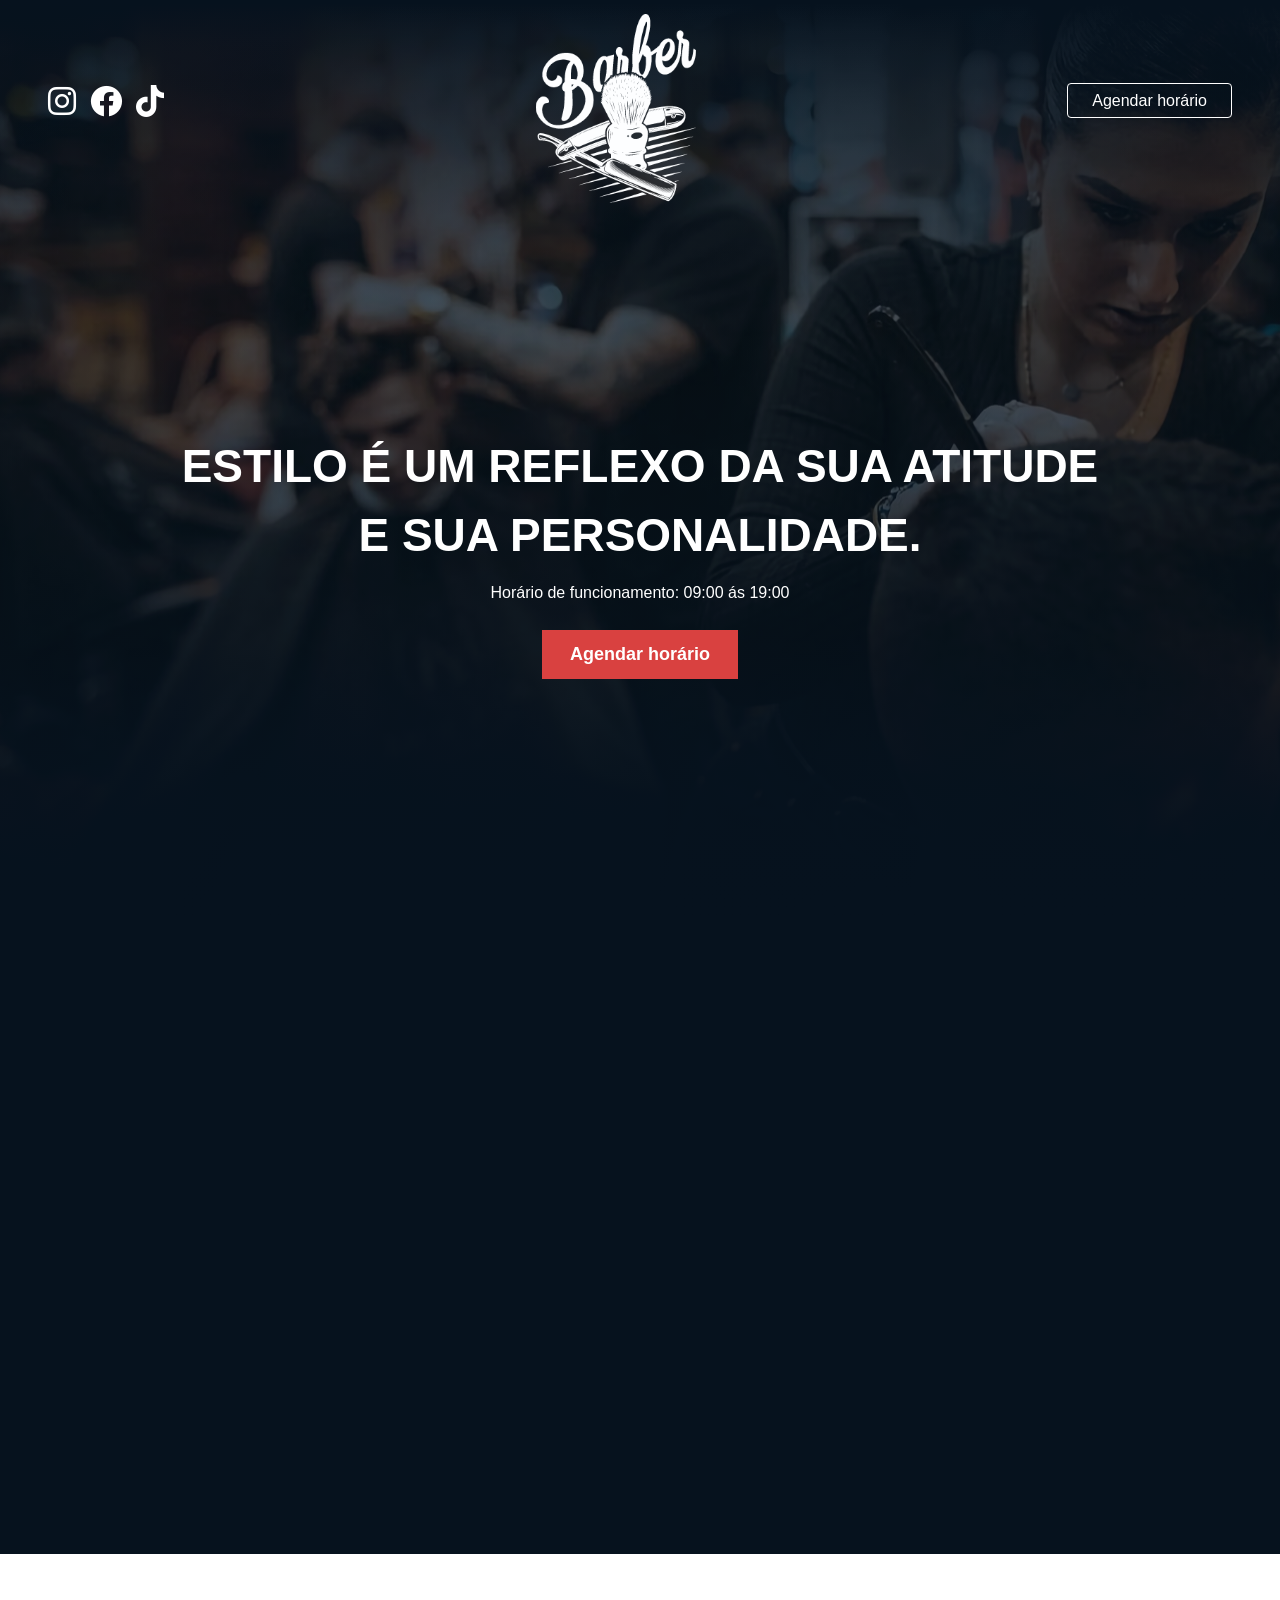
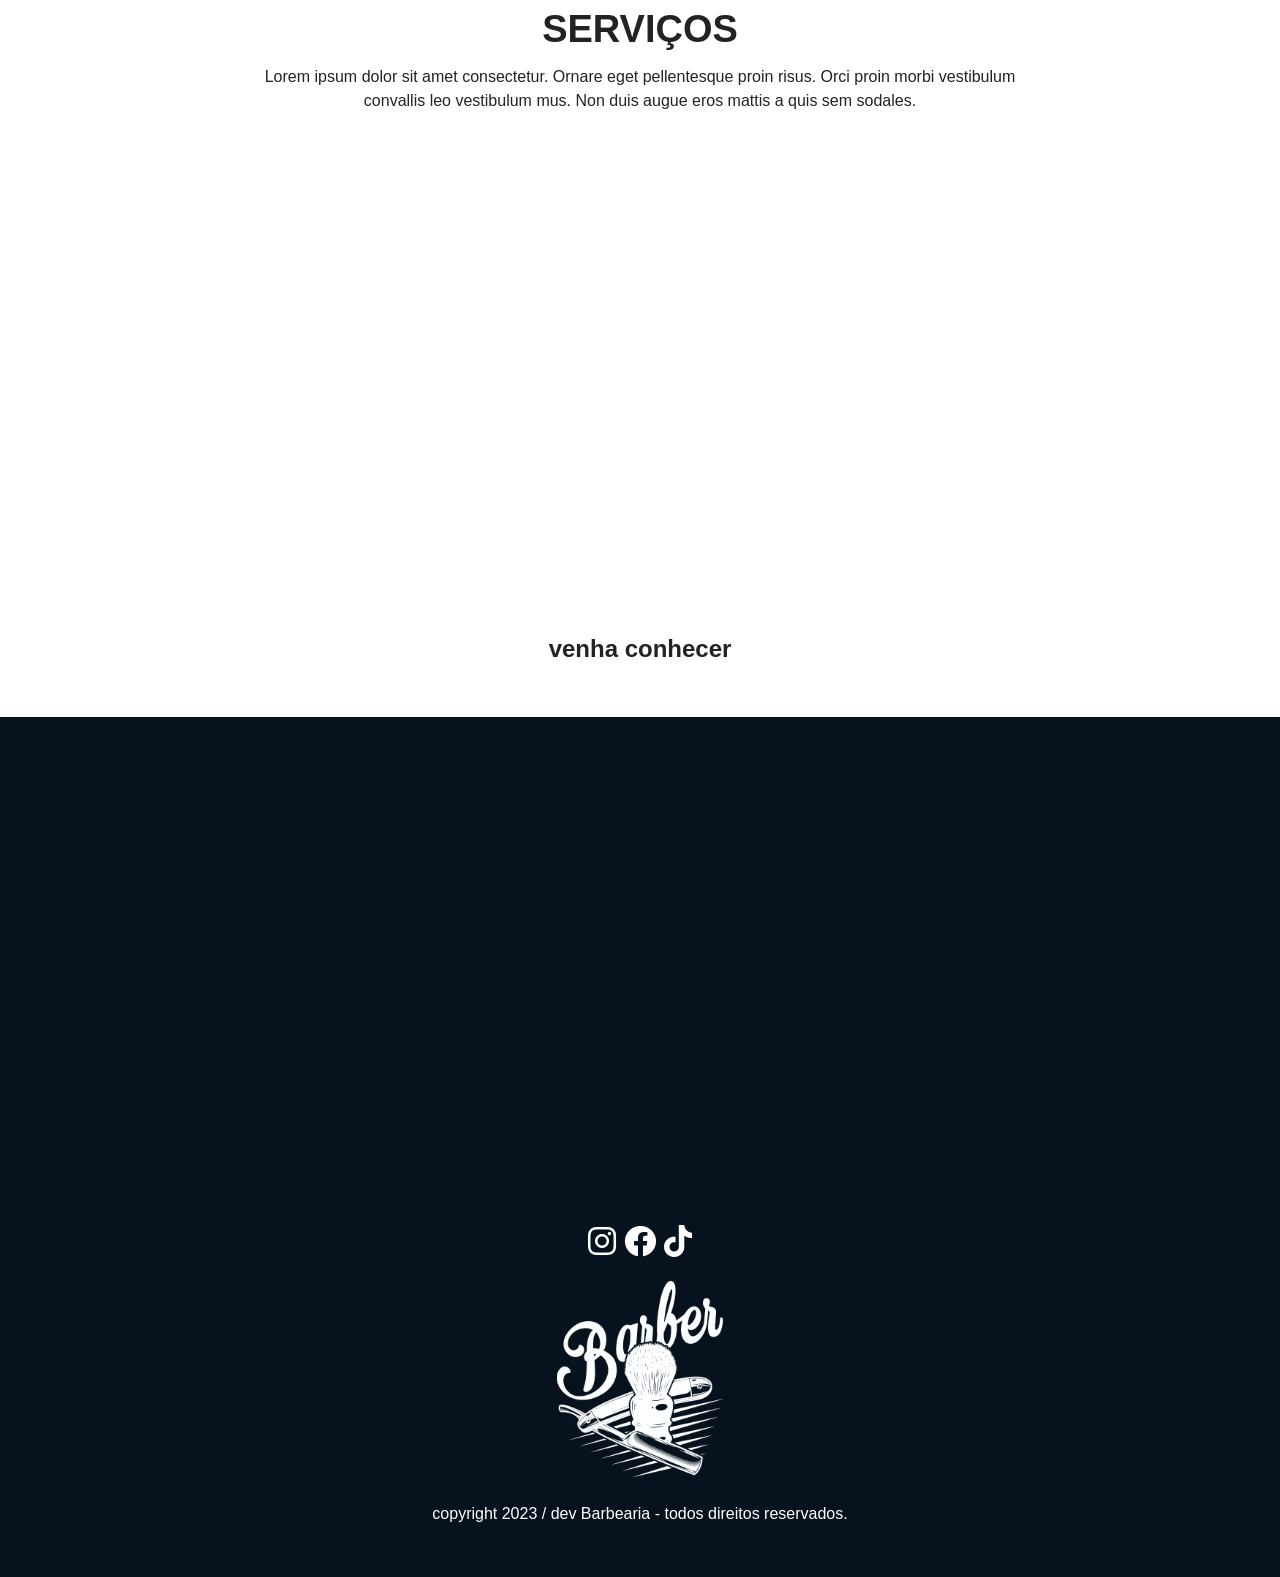
<file: index.html>
<!DOCTYPE html>
<html lang="pt-br">

<head>
      <meta charset="UTF-8">
      <meta name="viewport" content="width=device-width, initial-scale=1.0">

      <link href="https://unpkg.com/aos@2.3.1/dist/aos.css" rel="stylesheet" />
      <link rel="preconnect" href="https://fonts.googleapis.com">
      <link rel="preconnect" href="https://fonts.gstatic.com" crossorigin>
      <link href="https://fonts.googleapis.com/css2?family=Chonburi&family=Roboto:wght@400;500&family=Sora:wght@300;400;500;600&display=swap"
            rel="stylesheet">
      <link rel="stylesheet" href="./css/style.css">
      <link rel="stylesheet" href="https://cdnjs.cloudflare.com/ajax/libs/font-awesome/6.0.0-beta3/css/all.min.css"
            integrity="sha512-Fo3rlrZj/k7ujTnHg4CGR2D7kSs0v4LLanw2qksYuRlEzO+tcaEPQogQ0KaoGN26/zrn20ImR1DfuLWnOo7aBA=="
            crossorigin="anonymous" referrerpolicy="no-referrer" />
      <script src="https://unpkg.com/aos@2.3.1/dist/aos.js"></script>

      <title>barbearia</title>

</head>

<body>
      <!------header------->
      <div class="bg-home">
            <header>
                  <nav class="header-content container">
                        <div class="header-icons" data-aos="fade-down">
                              <a href="#">
                                    <i class="fa-brands fa-instagram fa-2x"></i>
                              </a>
                              <a href="#">
                                    <i class="fa-brands fa-facebook fa-2x"></i>
                              </a>
                              <a href="#">
                                    <i class="fa-brands fa-tiktok fa-2x"></i>
                              </a>
                        </div>
                        <div class="header-logo" data-aos="fade-up" data-aos-delay="300">
                              <img data-aos="flip-up" data-aos-delay="300" data-aos-duration="1500"
                                    src="../barber/image/logo.svg" alt="logo da barbearia">
                        </div>
                        <div data-aos="fade-down">
                              <a class="header-button" href="#">
                                    Agendar horário
                              </a>
                        </div>

                  </nav>
                  <main class="hero container" data-aos="fade-up" data-aos-delay="400">
                        <h1>ESTILO É UM REFLEXO DA SUA ATITUDE E SUA PERSONALIDADE.</h1>
                        <p>Horário de funcionamento: 09:00 ás 19:00</p>
                        <a href="https://api.whatsapp.com/send?phone5511000000000&text=quero%20fazer%20um%20agendamento"
                              class="button-contact" target="_blank">Agendar horário</a>
                  </main>
            </header>
      </div>
      <!-------ABOUT-------->
      <section class="about">
            <div class="container about-content">
                  <div data-aos="zoom-in" data-aos-delay="100">
                        <img src="./image/images.svg" alt="imagem da barbearia" />
                  </div>
                  <div class="about-description" data-aos="zoom-out-left" data-aos-delay="250">
                        <h2>Sobre</h2>
                        <p>Lorem ipsum dolor sit amet consectetur. Ornare eget pellentesque proin risus. Orci proin
                              morbi vestibulum convallis leo vestibulum mus. Non duis augue eros mattis a quis sem
                              sodales.</p>
                        <p>Horário de funcionamento: <strong> 09:00 </strong> ás <strong> 19:00</strong> </p>
                  </div>
            </div>
      </section>
      <!-------serviços-------->
      <section class="services">
            <div class="services-content container">
                  <h2>serviços</h2>
                  <p>Lorem ipsum dolor sit amet consectetur. Ornare eget pellentesque proin risus. Orci proin morbi
                        vestibulum convallis leo vestibulum mus. Non duis augue eros mattis a quis sem sodales.</p>
            </div>
            <section class="haircuts">
                  <div class="haircut" data-aos="fade-up" data-aos-delay="150">
                        <img src="./image/corte1.png" alt="corte normal" />
                        <div class="haircut-info">
                              <strong>corte normal</strong>
                              <button>R$ 45,00</button>
                        </div>
                  </div>
                  <div class="haircut" data-aos="fade-up" data-aos-delay="250">
                        <img src="./image/corte2.png" alt="barba completa" />
                        <div class="haircut-info">
                              <strong>barba completa</strong>
                              <button>R$ 35,00</button>
                        </div>
                  </div>
                  <div class="haircut" data-aos="fade-up" data-aos-delay="450">
                        <img src="./image/corte3.png" alt="corte e barba" />
                        <div class="haircut-info">
                              <strong>corte e barba</strong>
                              <button>R$ 85,00</button>
                        </div>
                  </div>
            </section>
      </section>
      <!--------footer---------->
      <div class="services">
            <h2>venha conhecer</h2>
      </div>

      <iframe width="100%"
            src="https://www.google.com/maps/embed?pb=!1m18!1m12!1m3!1d22821.287094817373!2d-52.32536327458051!3d-31.75944832937042!2m3!1f0!2f0!3f0!3m2!1i1024!2i768!4f13.1!3m3!1m2!1s0x94ce598fb1e69df1%3A0x4ebed893dcaffdb8!2sShopping%20Pelotas!5e0!3m2!1spt-BR!2sbr!4v1704981083392!5m2!1spt-BR!2sbr"
            width="600" height="450" style="border:0;" allowfullscreen="" loading="lazy"
            referrerpolicy="no-referrer-when-downgrade">
      </iframe>
      <footer class="footer">
            <div class="footer-icons">
                  <a href="#">
                        <i class="fa-brands fa-instagram fa-2x"></i>
                  </a>
                  <a href="#">
                        <i class="fa-brands fa-facebook fa-2x"></i>
                  </a>
                  <a href="#">
                        <i class="fa-brands fa-tiktok fa-2x"></i>
                  </a>
            </div>
            <div>
                  <img src="./image/logo.svg" alt="logo da barbearia" />
            </div>
            <p>copyright 2023 / dev Barbearia - todos direitos reservados.</p>
      </footer>

      <!-----------button whatsapp------------->

      <a class="btn-whatsapp" target="_blank" data-aos="zoom-in-up" data-aos-delay="400"
            href="https://api.whatsapp.com/send?phone5511000000000&text=quero%20fazer%20um%20agendamento">
            <img src="./image/whatssapp.svg" alt="botão whatsapp" />
            <span class="tooltip-text">Agende seu horário</span>
      </a>
      <script src="./script.js"></script>
</body>

</html>
</file>
<file: css/style.css>
header {
  width: 100%;
}

.header-content {
  display: flex;
  align-items: center;
  justify-content: space-between;
}

i {
  color: #ffffff;
}

.header-icons {
  display: flex;
  gap: 14px;
}

.header-icons a:hover i {
  animation: translateY 0.8s infinite alternate;
  color: #d34040;
}

@keyframes translateY {
  from {
    transform: translateY(0) scale(1);
  }
  to {
    transform: translateY(-8px) scale(1.1);
  }
}
.header-button {
  border: 1px solid #ffffff;
  padding: 8px 24px;
  border-radius: 4px;
  color: #ffffff;
  background-color: transparent;
  transition: background-color 0.8s;
}

.header-button:hover {
  border: 1px solid #d34040;
  background-color: #d34040;
}

.header-logo {
  display: flex;
  align-items: center;
  justify-content: center;
  margin-top: 14px;
  width: 160px;
}

@media screen and (max-width: 852px) {
  .header-content {
    width: 100%;
    flex-direction: column;
    align-items: center;
    justify-content: center;
  }
  .header-content i {
    margin-top: 16px;
    font-size: 34px;
  }
  .header-logo img {
    width: 160px;
    margin-top: 46px;
  }
  .header-button {
    display: none;
  }
}
.container {
  max-width: 1200px;
  margin: 0 auto;
  padding: 0 8px;
}

.bg-home {
  position: relative;
}

.bg-home::before {
  content: "";
  display: block;
  position: absolute;
  background-image: linear-gradient(to bottom, rgba(6, 18, 30, 0.1), #06121e), url("../image/bg.svg");
  left: 0;
  top: 0;
  width: 100%;
  height: 100%;
  z-index: -1;
  background-size: cover;
  background-repeat: no-repeat;
  background-position: 50% 0;
  opacity: 0.9;
}

.hero {
  color: #ffffff;
  min-height: 80vh;
  display: flex;
  flex-direction: column;
  align-items: center;
  justify-content: center;
  padding: 14px;
}
.hero h1 {
  text-align: center;
  line-height: 150%;
  max-width: 940px;
  font-size: 46px;
}
.hero p {
  text-align: center;
  margin: 14px 0;
}

.button-contact {
  padding: 14px 28px;
  color: #ffffff;
  background-color: #D94140;
  border: 0;
  font-size: 18px;
  font-weight: 600;
  margin: 14px 0;
}

.button-contact:hover {
  animation: scaleButton 0.8s alternate infinite;
}

@keyframes scaleButton {
  from {
    transform: scale(1);
  }
  to {
    transform: scale(1.07);
  }
}
@media screen and (max-width: 852px) {
  .hero {
    min-height: 60vh;
  }
  .hero h1 {
    font-size: 34px;
    padding: 0 14px;
    width: 100%;
  }
  .hero p {
    font-size: 14px;
  }
}
@media screen and (max-width: 480px) {
  .hero h1 {
    font-size: 24px;
  }
}
.about {
  background-color: #06121e;
  overflow: hidden;
  color: #ffffff;
}

.about-content {
  display: flex;
  align-items: center;
  justify-content: center;
  gap: 14px;
  padding: 34px 14px 64px 14px;
}
.about-content img {
  max-width: 570px;
}

.about-content div {
  flex: 1;
}

.about-description h2 {
  font-size: 38px;
  margin-bottom: 24px;
}
.about-description p {
  margin-bottom: 14px;
  line-height: 150%;
}

@media screen and (max-width: 852px) {
  .about-content {
    flex-direction: column;
  }
}
.services {
  background-color: #ffffff;
  color: #232224;
  display: flex;
  flex-direction: column;
  align-items: center;
  justify-content: center;
  padding: 54px 14px;
}

.services-content h2 {
  text-transform: uppercase;
  text-align: center;
  font-size: 38px;
  margin-bottom: 14px;
}

.services-content p {
  line-height: 150%;
  margin-bottom: 14px;
  text-align: center;
  max-width: 780px;
}

.haircuts {
  display: flex;
  justify-content: center;
  align-items: center;
  gap: 16px;
  padding: 0 44px 34px 44px;
}

.haircut {
  flex: 1;
  display: flex;
  flex-direction: column;
  background-color: #ffffff;
  border-radius: 8px;
  box-shadow: 0px -1px 17px -4px rgba(0, 0, 0, 0.45);
  overflow: hidden;
}
.haircut img {
  width: 100%;
  max-width: 354px;
  transition: transform 0.2s;
}

.haircut img:hover {
  transform: scale(1.2);
  z-index: 1;
}

.haircut-info {
  width: 100%;
  display: flex;
  justify-content: space-between;
  padding: 14px;
  background-color: #ffffff;
  z-index: 99;
}

.haircut-info button {
  color: #ffffff;
  background-color: #D94140;
  padding: 4px 8px;
  border-radius: 4px;
  border: 0;
  cursor: default;
}

@media screen and (max-width: 852px) {
  .haircuts {
    flex-direction: column;
  }
  .haircut img {
    max-width: 740px;
  }
}
.footer {
  display: flex;
  flex-direction: column;
  align-items: center;
  justify-content: center;
  padding: 54px 0;
  gap: 24px;
  color: #ffffff;
}

.footer-icons {
  display: flex;
  gap: 8px;
  color: #ffffff;
}

.btn-whatsapp {
  position: fixed;
  bottom: 14px;
  right: 14px;
  z-index: 99;
}
.btn-whatsapp img {
  width: 74px;
  transition: transform 0.4s;
}
.btn-whatsapp img:hover {
  transform: scale(1.1);
}

.btn-whatsapp .tooltip-text {
  visibility: hidden;
  position: absolute;
  width: 120px;
  top: 8px;
  left: -144px;
  padding: 4px;
  border-radius: 8px;
  text-align: center;
  background-color: #232224;
  color: #ffffff;
  opacity: 0;
  transition: opacity 0.4s;
}

.btn-whatsapp:hover .tooltip-text {
  visibility: visible;
  opacity: 1;
}

@media screen and (max-width: 852px) {
  .btn-whatsapp img {
    max-width: 64px;
  }
}
* {
  margin: 0;
  padding: 0;
  box-sizing: border-box;
  outline: 0;
}

body {
  font-family: sans-serif;
  width: 100%;
  height: 100vh;
  position: relative;
  background-color: #06121e;
}

button {
  font-family: "sora", sans-serif;
  cursor: pointer;
}

svg {
  width: 100%;
}

img {
  width: 100%;
}

a {
  cursor: pointer;
  text-decoration: none;
}/*# sourceMappingURL=style.css.map */
</file>
